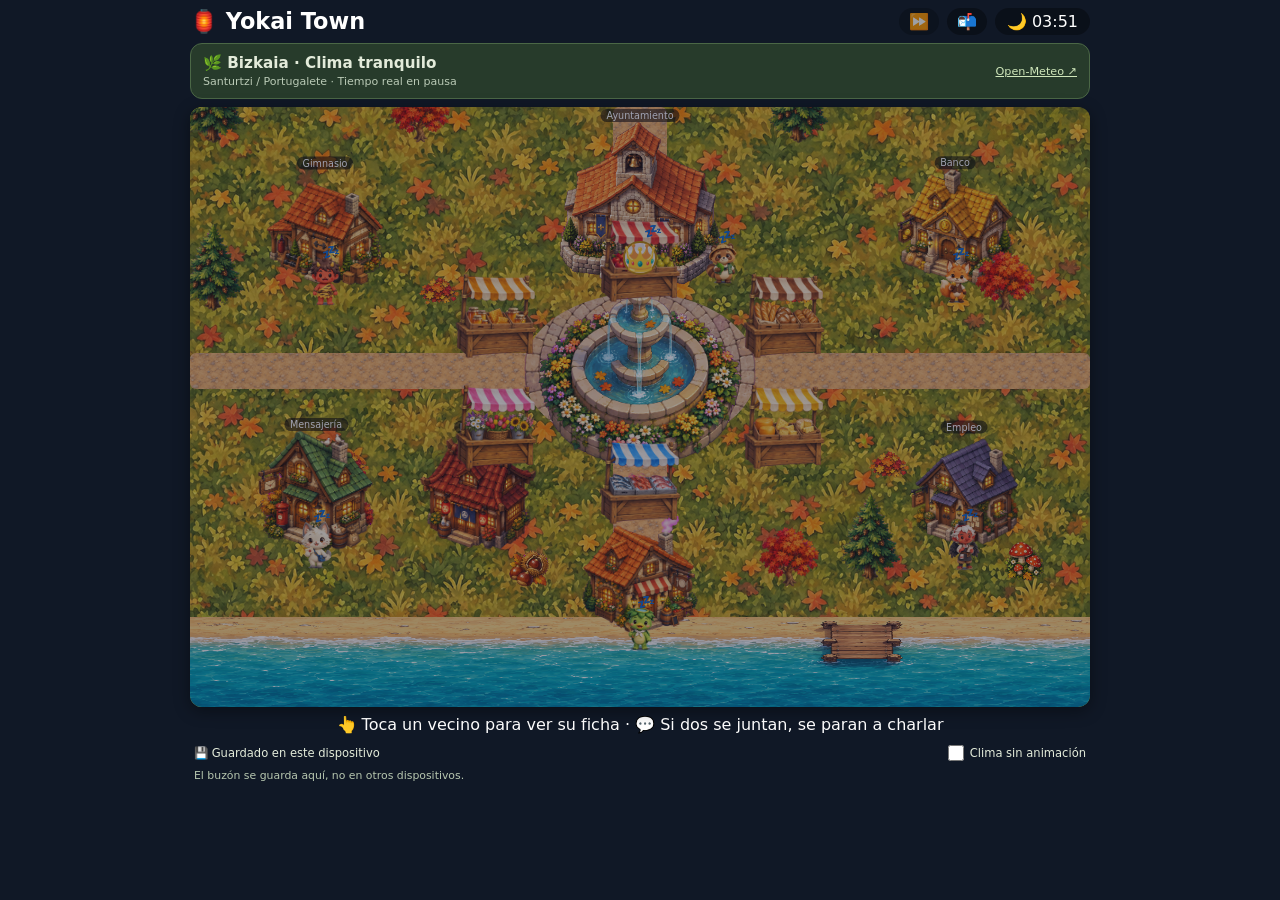
<file: index.html>
<!DOCTYPE html>
<html lang="es">
<head>
  <meta charset="UTF-8">
  <!-- viewport: imprescindible para que se vea bien en el móvil -->
  <meta name="viewport" content="width=device-width, initial-scale=1.0">
  <title>Yokai Town</title>
  <link rel="stylesheet" href="style.css">
</head>
<body>

  <!-- ============================================
       1. CABECERA: título, botón de avance rápido y reloj
       ============================================ -->
  <header id="cabecera">
    <h1>🏮 Yokai Town</h1>
    <div id="zona-reloj">
      <!-- El botón ⏩ hace correr el reloj para ver el día entero -->
      <button id="boton-avance" title="Ver el día entero rápido">⏩</button>
      <!-- El buzón 📬: aquí se guardan los avisos que Tanuki entrega al alcalde -->
      <button id="boton-buzon" title="Abrir el buzón de avisos">📬<span id="contador-buzon" class="oculta">0</span></button>
      <div id="reloj">
        <span id="icono-tiempo">☀️</span>
        <span id="hora">--:--</span>
      </div>
    </div>
  </header>

  <!-- ============================================
       2. MAPA DEL PUEBLO
       Las casas, los caminos y los personajes
       los crea app.js (así es más fácil cambiarlos)
       ============================================ -->
  <section id="barra-clima" aria-label="Tiempo en Bizkaia">
    <div><span id="clima-actual" role="status">🌿 Bizkaia · Clima tranquilo</span>
      <small id="clima-detalle">Santurtzi / Portugalete · Tiempo real, no simulado</small></div>
    <a href="https://open-meteo.com/" target="_blank" rel="noopener noreferrer">Open-Meteo ↗</a>
  </section>
  <main id="mapa">
    <!-- El mar del borde sur: arena arriba y el muelle de madera a la derecha.
         Va debajo de todo (z-index 0) y no intercepta los toques. -->
    <div id="mar" aria-hidden="true"></div>
    <!-- Esta capa no intercepta los toques ni cambia las rutinas. -->
    <div id="capa-clima" aria-hidden="true"></div>
    <!-- Capa oscura que sube y baja para hacer la noche -->
    <div id="filtro-noche"></div>
  </main>

  <!-- ============================================
       3. CARTELITO DE AVISOS
       Sale cuando Tanuki recoge o entrega un aviso
       ============================================ -->
  <div id="aviso" class="oculta"></div>

  <!-- ============================================
       4. FICHA DEL PERSONAJE
       Se muestra al tocar un personaje
       ============================================ -->
  <aside id="ficha" class="oculta">
    <button id="cerrar-ficha" aria-label="Cerrar">✖</button>
    <div id="ficha-emoji">🍃</div>
    <h2 id="ficha-nombre">Nombre</h2>
    <p id="ficha-oficio">Papel</p>
    <p id="ficha-estado">Qué está haciendo</p>
  </aside>

  <!-- ============================================
       5. BUZÓN DE AVISOS
       La lista de avisos recibidos (los no leídos llevan un punto)
       ============================================ -->
  <section id="buzon" class="oculta">
    <div id="buzon-cabecera">
      <h2>📬 Buzón del alcalde</h2>
      <button id="cerrar-buzon" aria-label="Cerrar">✖</button>
    </div>
    <p id="buzon-vacio">Todavía no hay avisos. Cuando Tanuki te traiga uno, aparecerá aquí.</p>
    <ul id="buzon-lista"></ul>
  </section>

  <!-- 6. Pista para el jugador -->
  <p id="ayuda">👆 Toca un vecino para ver su ficha · 💬 Si dos se juntan, se paran a charlar</p>

  <footer id="memoria-pueblo">
    <span id="estado-memoria" role="status">💾 Memoria de este dispositivo</span>
    <label><input type="checkbox" id="menos-movimiento"> Clima sin animación</label>
    <small>El buzón se guarda aquí, no en otros dispositivos.</small>
  </footer>
  <script src="app.js"></script>
</body>
</html>
</file>
<file: style.css>
/* ==================================================
   YOKAI TOWN - hoja de estilos
   Índice:
     1. General y cabecera
     2. El mapa (el pueblo visto desde arriba)
     3. Casas y decoración
     4. Personajes
     5. Ficha del personaje
     6. Día y noche
     7. Móvil (pantallas pequeñas)
     8. El buzón de avisos
     9. Clima real y memoria
    10. Las charlas entre vecinos
    11. El mercadillo del sábado
    12. Los festivales yokai
    13. Las estaciones del año
    14. Las misiones del Tanuki
   ================================================== */

/* ---------- 1. GENERAL Y CABECERA ---------- */

* {
  margin: 0;
  padding: 0;
  box-sizing: border-box;
}

body {
  font-family: system-ui, -apple-system, "Segoe UI", sans-serif;
  background: #1d2b1f; /* verde muy oscuro, como el borde del bosque */
  color: #fff;
  display: flex;
  flex-direction: column;
  align-items: center;
  min-height: 100dvh;
  padding: 8px;
  gap: 8px;
}

#cabecera {
  width: min(96vw, 900px);
  display: flex;
  justify-content: space-between;
  align-items: center;
}

#cabecera h1 {
  font-size: 1.4rem;
}

#reloj {
  background: rgba(0, 0, 0, 0.35);
  border-radius: 999px;
  padding: 4px 12px;
  font-size: 1rem;
  font-variant-numeric: tabular-nums; /* para que la hora no "salte" */
}

/* El botón ⏩ y el reloj van juntos a la derecha */
#zona-reloj {
  display: flex;
  align-items: center;
  gap: 8px;
}

#boton-avance {
  background: rgba(0, 0, 0, 0.35);
  border: none;
  border-radius: 999px;
  padding: 4px 10px;
  font-size: 1rem;
  cursor: pointer;
  opacity: 0.6;
}

/* Cuando el avance rápido está activo, el botón se ilumina */
#boton-avance.activo {
  opacity: 1;
  background: #f5c542;
}

/* ---------- 2. EL MAPA ---------- */

#mapa {
  position: relative;             /* todo lo de dentro se coloca respecto al mapa */
  width: min(96vw, 900px);
  aspect-ratio: 3 / 2;            /* en pantallas anchas el pueblo es panorámico */
  border-radius: 12px;
  overflow: hidden;               /* nada se sale del mapa */
  background: url("dibujos/cesped-otono.png") center / cover; /* césped dibujado (sección 13) */
  box-shadow: 0 4px 16px rgba(0, 0, 0, 0.4);
  container-type: inline-size;    /* para medir los dibujos en % del mapa (cqw) */
}

/* El mar del borde sur del mapa: un dibujo único para todo el año
   (en Bizkaia el mar no se congela). La arena hace de transición con
   el césped de cada estación. Va debajo de las casas y la gente. */
#mar {
  position: absolute;
  left: 0;
  right: 0;
  bottom: 0;
  height: 15%;
  background: url("dibujos/mar-muelle.png") 0 0 / 100% 100% no-repeat;
  pointer-events: none;           /* no estorba a los toques */
  z-index: 0;
}

/* El filtro oscuro que hace la noche (app.js cambia su opacidad) */
#filtro-noche {
  position: absolute;
  inset: 0;
  background: #0b1035;            /* azul noche */
  opacity: 0;
  pointer-events: none;           /* no estorba a los toques */
  z-index: 5;
}

/* Caminos de tierra */
.camino {
  position: absolute;
  background: url("dibujos/camino-tierra.png") center / 90px repeat; /* tierra dibujada */
  border-radius: 6px;
}

/* La plaza empedrada con su fuente dibujada */
#plaza {
  position: absolute;
  background: url("dibujos/plaza-empedrada.png") center / cover;
  border-radius: 50%;
  display: flex;
  align-items: center;
  justify-content: center;
}
#plaza .dibujo-fuente {
  width: 88%;
  display: block;
}

/* ---------- 3. CASAS Y DECORACIÓN ---------- */

.casa {
  position: absolute;
  width: 13%;
  aspect-ratio: 1 / 1;
  display: flex;
  flex-direction: column;
  align-items: center;
  justify-content: flex-end;
}

/* Las casas son dibujos recortados (carpeta dibujos/) */
.casa .dibujo-casa {
  width: 100%;
  display: block;
}

/* Farolillos anclados a los laterales de la puerta, dentro de la casa.
   Su tamaño depende de la fachada, no del ancho del mapa. */
.izakaya { container-type: inline-size; }
.izakaya .cuerpo { position: relative; }
.farolillo {
  position: absolute;
  top: 6%;
  font-size: 22cqw;
  line-height: 1;
  pointer-events: none;
}
.farolillo.izquierdo { left: 4%; }
.farolillo.derecho { right: 4%; }

/* El ayuntamiento es más grande que el resto de casas */
.casa.grande {
  width: 18%;
}

/* El cartelito con el nombre del edificio */
.casa .cartel {
  position: absolute;
  top: -1.3em;
  left: 50%;
  transform: translateX(-50%);
  background: rgba(0, 0, 0, 0.55);
  color: #fff;
  font-size: 0.6rem;
  padding: 1px 6px;
  border-radius: 999px;
  white-space: nowrap;
  z-index: 3;
}

/* Árboles y plantas decorativas */
.deco {
  position: absolute;
  font-size: 1.6rem;
  line-height: 1;
  transform: translate(-50%, -50%); /* el punto es el centro, como en las casas */
  pointer-events: none;
  user-select: none;
}

/* Los dibujos de la decoración (carpeta dibujos/):
   los árboles van más grandes que las flores y los extras.
   cqw = % del ancho del mapa; el valor en px es el plan B para navegadores viejos. */
.deco .deco-img {
  width: 34px;
  width: 4.6cqw;
  display: block;
  transform: translate(-50%, -50%);
}
.deco .deco-img.grande {
  width: 52px;
  width: 6.8cqw;
}

/* ---------- 4. PERSONAJES ---------- */

.personaje {
  position: absolute;
  width: min(9%, 44px);
  aspect-ratio: 1 / 1;
  display: flex;
  align-items: center;
  justify-content: center;
  font-size: 1.7rem;
  cursor: pointer;
  z-index: 4;
  /* las coordenadas apuntan al CENTRO del personaje */
  transform: translate(-50%, -50%);
  /* el movimiento lo hace app.js cambiando left/top */
}

/* Circulito de color detrás del emoji para que destaque */
.personaje::before {
  content: "";
  position: absolute;
  inset: 12%;
  background: rgba(255, 255, 255, 0.85);
  border: 2px solid var(--color, #888);
  border-radius: 50%;
  z-index: -1;
}

/* Botecito al andar: se activa poniendo la clase "caminando".
   Se aplica al span .emoji de dentro, porque el transform
   del .personaje ya lo usamos para centrarlo. */
@keyframes andar {
  0%, 100% { transform: translateY(0); }
  50%      { transform: translateY(-8%); }
}

.personaje.caminando .emoji {
  display: inline-block;
  animation: andar 0.4s infinite;
}

/* Los vecinos con dibujo 3D: sin el círculo blanco y a escala puerta
   (una personita mide más o menos lo alto de la puerta de su casa). */
.personaje.con-dibujo {
  width: 3.4%;
  aspect-ratio: auto;
}
.personaje.con-dibujo::before {
  display: none;
}
.personaje .dibujo-personaje {
  width: 100%;
  display: block;
}

/* Burbujita de estado (💤 al dormir, 🔨 al trabajar...) */
.burbuja {
  position: absolute;
  top: -0.9em;
  right: 0;
  font-size: 0.9rem;
  pointer-events: none;
}



/* ---------- 5. FICHA DEL PERSONAJE ---------- */

#ficha {
  position: fixed;
  bottom: 12px;
  left: 50%;
  transform: translateX(-50%);
  width: min(92vw, 380px);
  background: #fffef5;
  color: #333;
  border-radius: 14px;
  padding: 16px;
  text-align: center;
  box-shadow: 0 6px 20px rgba(0, 0, 0, 0.5);
  z-index: 10;
  transition: opacity 0.2s, transform 0.2s;
}

/* La clase "oculta" esconde la ficha con una pequeña animación */
#ficha.oculta {
  opacity: 0;
  pointer-events: none;
  transform: translateX(-50%) translateY(20px);
}

#ficha-emoji {
  font-size: 2.4rem;
}

#ficha-nombre {
  margin: 4px 0 0;
}

#ficha-oficio {
  color: #8a6d3b;
  font-weight: bold;
}

#ficha-estado {
  margin-top: 6px;
  font-style: italic;
}

#cerrar-ficha {
  position: absolute;
  top: 8px;
  right: 10px;
  border: none;
  background: none;
  font-size: 1rem;
  cursor: pointer;
}

/* El cartelito de avisos (vecinos → Tanuki → alcalde) */
#aviso {
  position: fixed;
  top: 12px;
  left: 50%;
  transform: translateX(-50%);
  width: min(92vw, 420px);
  background: #2e8b57;
  color: #fff;
  border-radius: 999px;
  padding: 8px 16px;
  text-align: center;
  font-size: 0.9rem;
  box-shadow: 0 4px 14px rgba(0, 0, 0, 0.4);
  z-index: 10;
  transition: opacity 0.3s, transform 0.3s;
}

#aviso.oculta {
  opacity: 0;
  pointer-events: none;
  transform: translateX(-50%) translateY(-10px);
}

/* ---------- 6. DÍA Y NOCHE ---------- */

/* Cambia un poco el fondo general cuando es de noche */
body.de-noche {
  background: #101826;
}

/* ---------- 7. MÓVIL ---------- */

@media (max-width: 600px) {
  #mapa {
    aspect-ratio: 3 / 4;  /* en vertical el pueblo es más alto que ancho */
  }

  .personaje {
    font-size: 1.4rem;
  }

  .casa .cartel {
    font-size: 0.55rem;
  }

  .charla {
    max-width: 130px;
    font-size: 0.6rem;
  }
}


/* ---------- 8. EL BUZÓN DE AVISOS ---------- */

/* El botón 📬 de la cabecera, con su contador de no leídos */
#boton-buzon {
  position: relative;
  background: rgba(0, 0, 0, 0.35);
  border: none;
  border-radius: 999px;
  padding: 4px 10px;
  font-size: 1rem;
  cursor: pointer;
}

#contador-buzon {
  position: absolute;
  top: -6px;
  right: -6px;
  min-width: 18px;
  height: 18px;
  line-height: 18px;
  border-radius: 999px;
  background: #e0453a;
  color: #fff;
  font-size: 0.7rem;
  font-weight: bold;
  text-align: center;
}
#contador-buzon.oculta { display: none; }

/* La ventana con la lista de avisos */
#buzon {
  position: fixed;
  top: 60px;
  left: 50%;
  transform: translateX(-50%);
  width: min(92vw, 420px);
  max-height: 70vh;
  overflow-y: auto;
  background: #fffef5;
  color: #333;
  border-radius: 14px;
  padding: 14px;
  box-shadow: 0 6px 24px rgba(0, 0, 0, 0.6);
  z-index: 20;
  transition: opacity 0.25s;
}
#buzon.oculta { opacity: 0; pointer-events: none; }

#buzon-cabecera {
  display: flex;
  justify-content: space-between;
  align-items: center;
}
#buzon-cabecera h2 { margin: 0; font-size: 1.1rem; }
#cerrar-buzon { background: none; border: none; font-size: 1.1rem; cursor: pointer; }

#buzon-vacio { color: #777; font-size: 0.9rem; }

#buzon-lista { list-style: none; margin: 10px 0 0; padding: 0; }

/* Cada aviso es una tarjetita */
.aviso-item {
  position: relative;
  background: #f1ecd8;
  border-radius: 10px;
  padding: 10px 12px 10px 30px;
  margin-bottom: 8px;
  font-size: 0.9rem;
}
.aviso-item .aviso-quien { font-weight: bold; }
.aviso-item .aviso-hora { float: right; color: #777; font-size: 0.8rem; }
.aviso-item .aviso-texto { margin: 4px 0 0; line-height: 1.35; }

/* El punto rojo de "no leído" */
.aviso-item.no-leido::before {
  content: "";
  position: absolute;
  left: 11px;
  top: 14px;
  width: 9px;
  height: 9px;
  border-radius: 50%;
  background: #e0453a;
}
.aviso-item.no-leido { background: #ffe9a8; }

/* ---------- 9. CLIMA REAL Y MEMORIA ---------- */
#barra-clima, #memoria-pueblo {
  width: min(96vw, 900px);
  display: flex;
  justify-content: space-between;
  align-items: center;
  gap: 8px;
  flex-wrap: wrap;
  font-size: 0.8rem;
  color: #e3ebda;
}
#barra-clima {
  background: #273b2b;
  border: 1px solid #4b6746;
  border-radius: 12px;
  padding: 10px 12px;
}
#clima-actual { font-size: 0.95rem; font-weight: 600; }
#clima-detalle { display: block; margin-top: 3px; color: #bacab6; font-size: 0.69rem; }
#barra-clima a { color: #cfe6ba; font-size: 0.7rem; }
#memoria-pueblo { padding: 3px 4px 8px; font-size: 0.72rem; }
#memoria-pueblo small { flex-basis: 100%; color: #b7c7b0; font-size: 0.68rem; }
#memoria-pueblo label { display: flex; align-items: center; gap: 6px; cursor: pointer; }
#menos-movimiento { accent-color: #aad889; width: 16px; height: 16px; }
.aviso-fecha { display: block; color: #736d58; font-size: 0.7rem; margin-top: 7px; }
#capa-clima { position: absolute; inset: 0; z-index: 6; pointer-events: none; overflow: hidden; }
#mapa[data-clima="lluvia"] #capa-clima { background: #17374e16; }
#mapa[data-clima="nieve"] #capa-clima { background: #effaff14; }
#mapa[data-clima="niebla"] #capa-clima { background: linear-gradient(#ecf1f042, #ecf1f012); }
.sol-clima {
  position: absolute; top: -26px; right: -22px; width: 96px; height: 96px;
  background: #ffe28d; border-radius: 50%; box-shadow: 0 0 35px 18px #ffe28d55; opacity: 0.8;
}
/* El sol no aparece en plena noche simulada, pero el clima sigue siendo real. */
.de-noche .sol-clima { opacity: 0; }
.nube-clima {
  position: absolute; width: 32%; height: 5%; border-radius: 50%;
  background: #dbe3e5; opacity: 0.32;
  box-shadow: 12px -12px 0 #dbe3e5, 28px -5px 0 #dbe3e5;
}
.gota-clima, .copo-clima {
  position: absolute; top: -10%; animation: caer-clima var(--duracion) linear infinite;
  animation-delay: var(--demora); will-change: transform;
}
.gota-clima { width: 2px; height: 22px; border-radius: 2px; background: #d9f4ffba; }
.copo-clima { color: #fff; font-size: 15px; text-shadow: 0 1px 3px #476c79; }
@keyframes caer-clima {
  from { transform: translate3d(0, -20px, 0); }
  to { transform: translate3d(-30px, 760px, 0); }
}
/* Menos movimiento: lluvia y nieve estáticas, conservando la ambientación. */
.clima-quieto .gota-clima, .clima-quieto .copo-clima {
  animation: none; top: var(--altura-quieta); will-change: auto;
}
.clima-quieto .gota-clima { opacity: 0.4; }
@media (prefers-reduced-motion: reduce) {
  .gota-clima, .copo-clima { animation: none; top: var(--altura-quieta); will-change: auto; }
}
@media (max-width: 420px) {
  #cabecera { flex-wrap: wrap; row-gap: 8px; }
  #cabecera h1 { font-size: 1.15rem; }
  #zona-reloj { gap: 5px; }
  #reloj { padding: 4px 7px; font-size: 0.9rem; }
  #boton-buzon, #boton-avance { padding: 6px 8px; }
  #barra-clima { padding: 9px 10px; }
  #clima-actual { font-size: 0.84rem; }
  #barra-clima a { font-size: 0.64rem; }
  #buzon { top: 130px; max-height: calc(100dvh - 155px); }
}


/* ---------- 10. LAS CHARLAS ENTRE VECINOS ---------- */

/* El bocadillo de las charlas (sección 13 de app.js).
   Sale encima del personaje que está hablando. */
.charla {
  position: absolute;
  bottom: 108%;                /* justo encima de la cabeza */
  left: 50%;
  transform: translateX(-50%);
  width: max-content;
  max-width: 150px;            /* frases cortas, bocadillo pequeño */
  background: #fffef5;
  color: #333;
  font-size: 0.62rem;
  line-height: 1.25;
  text-align: center;
  padding: 4px 8px;
  border-radius: 10px;
  box-shadow: 0 2px 8px rgba(0, 0, 0, 0.35);
  pointer-events: none;        /* no estorba al tocar al personaje */
  z-index: 7;
}

/* El piquito del bocadillo, apuntando al que habla.
   app.js lo mueve con --cola-x cuando el bocadillo hay que
   empujarlo hacia dentro para que no se salga del mapa. */
.charla::after {
  content: "";
  position: absolute;
  top: 100%;
  left: var(--cola-x, 50%);
  transform: translateX(-50%);
  border: 5px solid transparent;
  border-top-color: #fffef5;
}

.charla.oculta { display: none; }


/* ---------- 11. EL MERCADILLO DEL SÁBADO ---------- */

/* Los puestos del mercadillo: dibujos recortados (carpeta dibujos/).
   Solo se crean los sábados (sección 14 de app.js). */
.puesto {
  position: absolute;
  width: 9%;
  transform: translate(-50%, -50%);
  pointer-events: none;
  user-select: none;
  z-index: 2;                      /* por encima de la plaza, debajo de la gente */
}

.puesto img {
  width: 100%;
  display: block;
}

@media (max-width: 600px) {
  .puesto {
    width: 11.5%;
  }
}


/* ---------- 12. LOS FESTIVALES YOKAI ---------- */

/* El cartelito de la fiesta del día (sección 15 de app.js), arriba
   del todo del mapa. */
.cartel-festival {
  position: absolute;
  transform: translate(-50%, -50%);
  background: #fffef5;
  color: #4a3b2a;
  font-size: 0.62rem;
  font-weight: 600;
  padding: 3px 10px;
  border-radius: 999px;
  border: 2px solid #e8b4c8;
  box-shadow: 0 2px 6px rgba(0, 0, 0, 0.3);
  white-space: nowrap;
  pointer-events: none;
  z-index: 5;
}
.cartel-festival.setsubun { border-color: #d96a4b; }
.cartel-festival.fuegos {
  border-color: #f4c95d;
  background: #2b2740;
  color: #ffe9a8;
}

/* La capa de los pétalos del hanami y los fuegos artificiales:
   no intercepta toques ni cambia las rutinas. */
#capa-festival {
  position: absolute;
  inset: 0;
  z-index: 5;
  pointer-events: none;
  overflow: hidden;
}

/* Los cerezos en flor del hanami y las máscaras de oni del setsubun:
   dibujos recortados (carpeta dibujos/), como los árboles de siempre. */
.sakura, .mascara-setsubun {
  position: absolute;
  transform: translate(-50%, -50%);
  pointer-events: none;
  user-select: none;
  z-index: 2;
}

.sakura { width: 10%; }
.mascara-setsubun { width: 4.6%; }

.sakura img, .mascara-setsubun img {
  width: 100%;
  display: block;
}

/* Los pétalos caen con vaivén, como la nieve del clima (sección 9). */
.petalo-hanami {
  position: absolute;
  top: -6%;
  font-size: 12px;
  color: #f7a8c4;
  animation: caer-petalo var(--duracion) linear infinite;
  animation-delay: var(--demora);
  will-change: transform;
}
@keyframes caer-petalo {
  from { transform: translate3d(0, -20px, 0) rotate(0deg); }
  to { transform: translate3d(50px, 760px, 0) rotate(320deg); }
}

/* Cada fuego artificial nace pequeño, estalla y se desvanece. */
.fuego-artificial {
  position: absolute;
  font-size: 2rem;
  transform: translate(-50%, -50%);
  animation: estallar-fuego 2.4s ease-out forwards;
  will-change: transform, opacity;
}
@keyframes estallar-fuego {
  0% { transform: translate(-50%, -50%) scale(0.2); opacity: 0; }
  25% { opacity: 1; }
  60% { transform: translate(-50%, -50%) scale(1.4); opacity: 1; }
  100% { transform: translate(-50%, -50%) scale(1.8); opacity: 0; }
}

/* Menos movimiento: pétalos y fuegos estáticos, conservando la fiesta. */
.clima-quieto .petalo-hanami { animation: none; top: var(--altura-quieta); }
.clima-quieto .fuego-artificial { animation: none; opacity: 0.85; }
@media (prefers-reduced-motion: reduce) {
  .petalo-hanami { animation: none; top: var(--altura-quieta); }
  .fuego-artificial { animation: none; opacity: 0.85; }
}

@media (max-width: 600px) {
  .cartel-festival { font-size: 0.55rem; padding: 2px 8px; }
  .fuego-artificial { font-size: 1.6rem; }
}


/* ---------- 13. LAS ESTACIONES DEL AÑO ---------- */

/* El césped cambia de color con la estación real (sección 16 de app.js):
   verde vivo en primavera, tostado en verano, ocre en otoño y pálido
   en invierno. Los caminos y las casas no cambian. */
/* El césped dibujado cambia con la estación real (sección 16 de app.js):
   verde vivo en primavera, tostado en verano, ocre en otoño y nevado en invierno. */
#mapa[data-estacion="primavera"] { background: url("dibujos/cesped-primavera.png") center / cover; }
#mapa[data-estacion="verano"]    { background: url("dibujos/cesped-verano.png") center / cover; }
#mapa[data-estacion="otono"]     { background: url("dibujos/cesped-otono.png") center / cover; }
#mapa[data-estacion="invierno"]  { background: url("dibujos/cesped-invierno.png") center / cover; }

/* La capa de las hojas del otoño (no intercepta toques). */
#capa-estacion {
  position: absolute;
  inset: 0;
  z-index: 5;
  pointer-events: none;
  overflow: hidden;
}

/* Las hojas caen con vaivén, igual que los pétalos del hanami. */
.hoja-otono {
  position: absolute;
  top: -6%;
  font-size: 13px;
  animation: caer-hoja var(--duracion) linear infinite;
  animation-delay: var(--demora);
  will-change: transform;
}
@keyframes caer-hoja {
  from { transform: translate3d(0, -20px, 0) rotate(0deg); }
  to { transform: translate3d(-45px, 760px, 0) rotate(-300deg); }
}

/* Menos movimiento: las hojas se quedan quietas. */
.clima-quieto .hoja-otono { animation: none; top: var(--altura-quieta); }
@media (prefers-reduced-motion: reduce) {
  .hoja-otono { animation: none; top: var(--altura-quieta); }
}


/* ---------- 14. LAS MISIONES DEL TANUKI ---------- */

/* Las misiones en el buzón (sección 17 de app.js): borde dorado para
   que se distingan de los avisos normales. */
.aviso-item.mision {
  border-left: 4px solid #e8b34b;
  background: #fffbe8;
}
.aviso-item.mision.cumplida {
  border-left-color: #7cb356;
  background: #f2f9ec;
}
.mision-hecha {
  color: #4e7a35;
  font-weight: 600;
  font-size: 0.8rem;
  margin-top: 6px;
}
.boton-mision {
  margin-top: 8px;
  padding: 7px 12px;
  border: none;
  border-radius: 999px;
  background: #e8b34b;
  color: #4a3b1a;
  font-size: 0.8rem;
  font-weight: 700;
  cursor: pointer;
  box-shadow: 0 2px 0 #b98734;
}
.boton-mision:active { transform: translateY(1px); box-shadow: none; }

/* El confeti de la celebración: cae sobre el pueblo durante un minuto. */
.capa-confeti {
  position: absolute;
  inset: 0;
  z-index: 5;
  pointer-events: none;
  overflow: hidden;
}
.confeti {
  position: absolute;
  top: -6%;
  font-size: 15px;
  animation: caer-confeti var(--duracion) linear infinite;
  animation-delay: var(--demora);
  will-change: transform;
}
@keyframes caer-confeti {
  from { transform: translate3d(0, -20px, 0) rotate(0deg); }
  to { transform: translate3d(35px, 760px, 0) rotate(380deg); }
}

/* Menos movimiento: confeti quieto, conservando la fiesta. */
.clima-quieto .confeti { animation: none; top: var(--altura-quieta); }
@media (prefers-reduced-motion: reduce) {
  .confeti { animation: none; top: var(--altura-quieta); }
}
</file>
